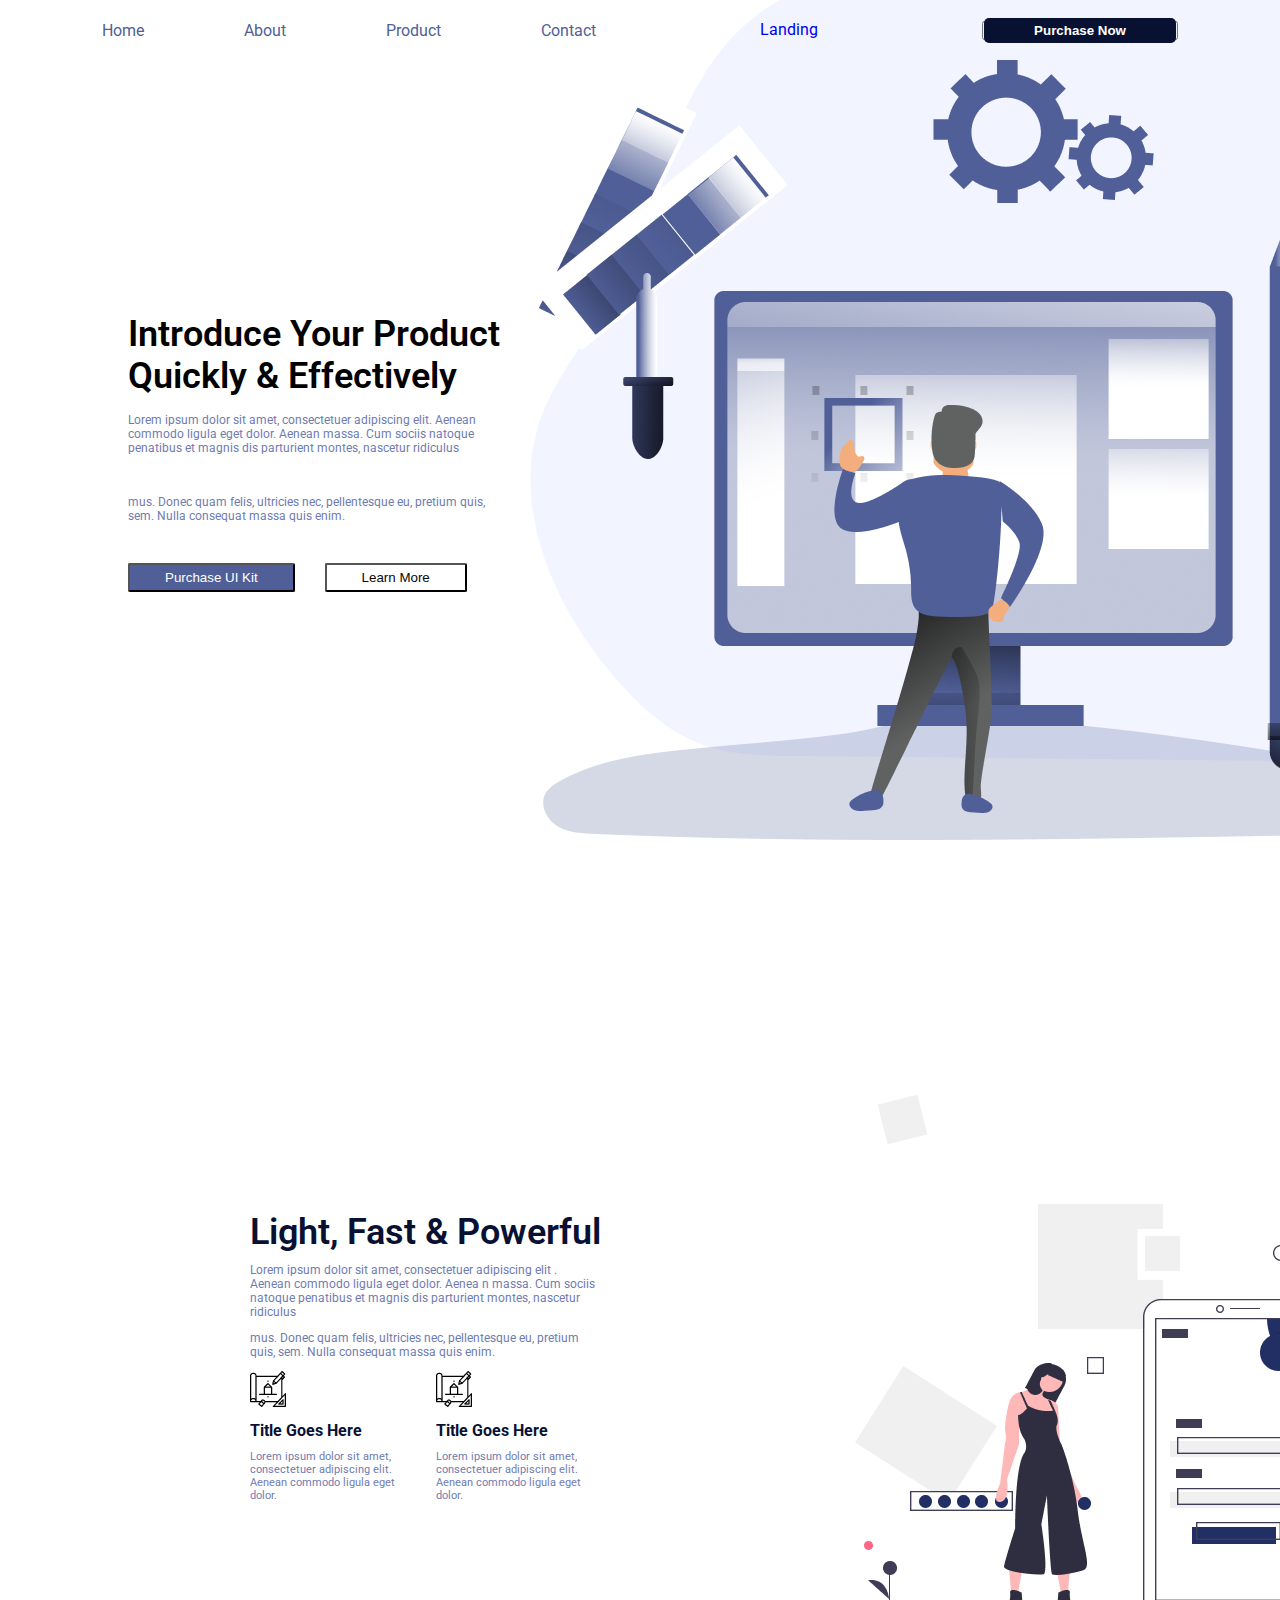
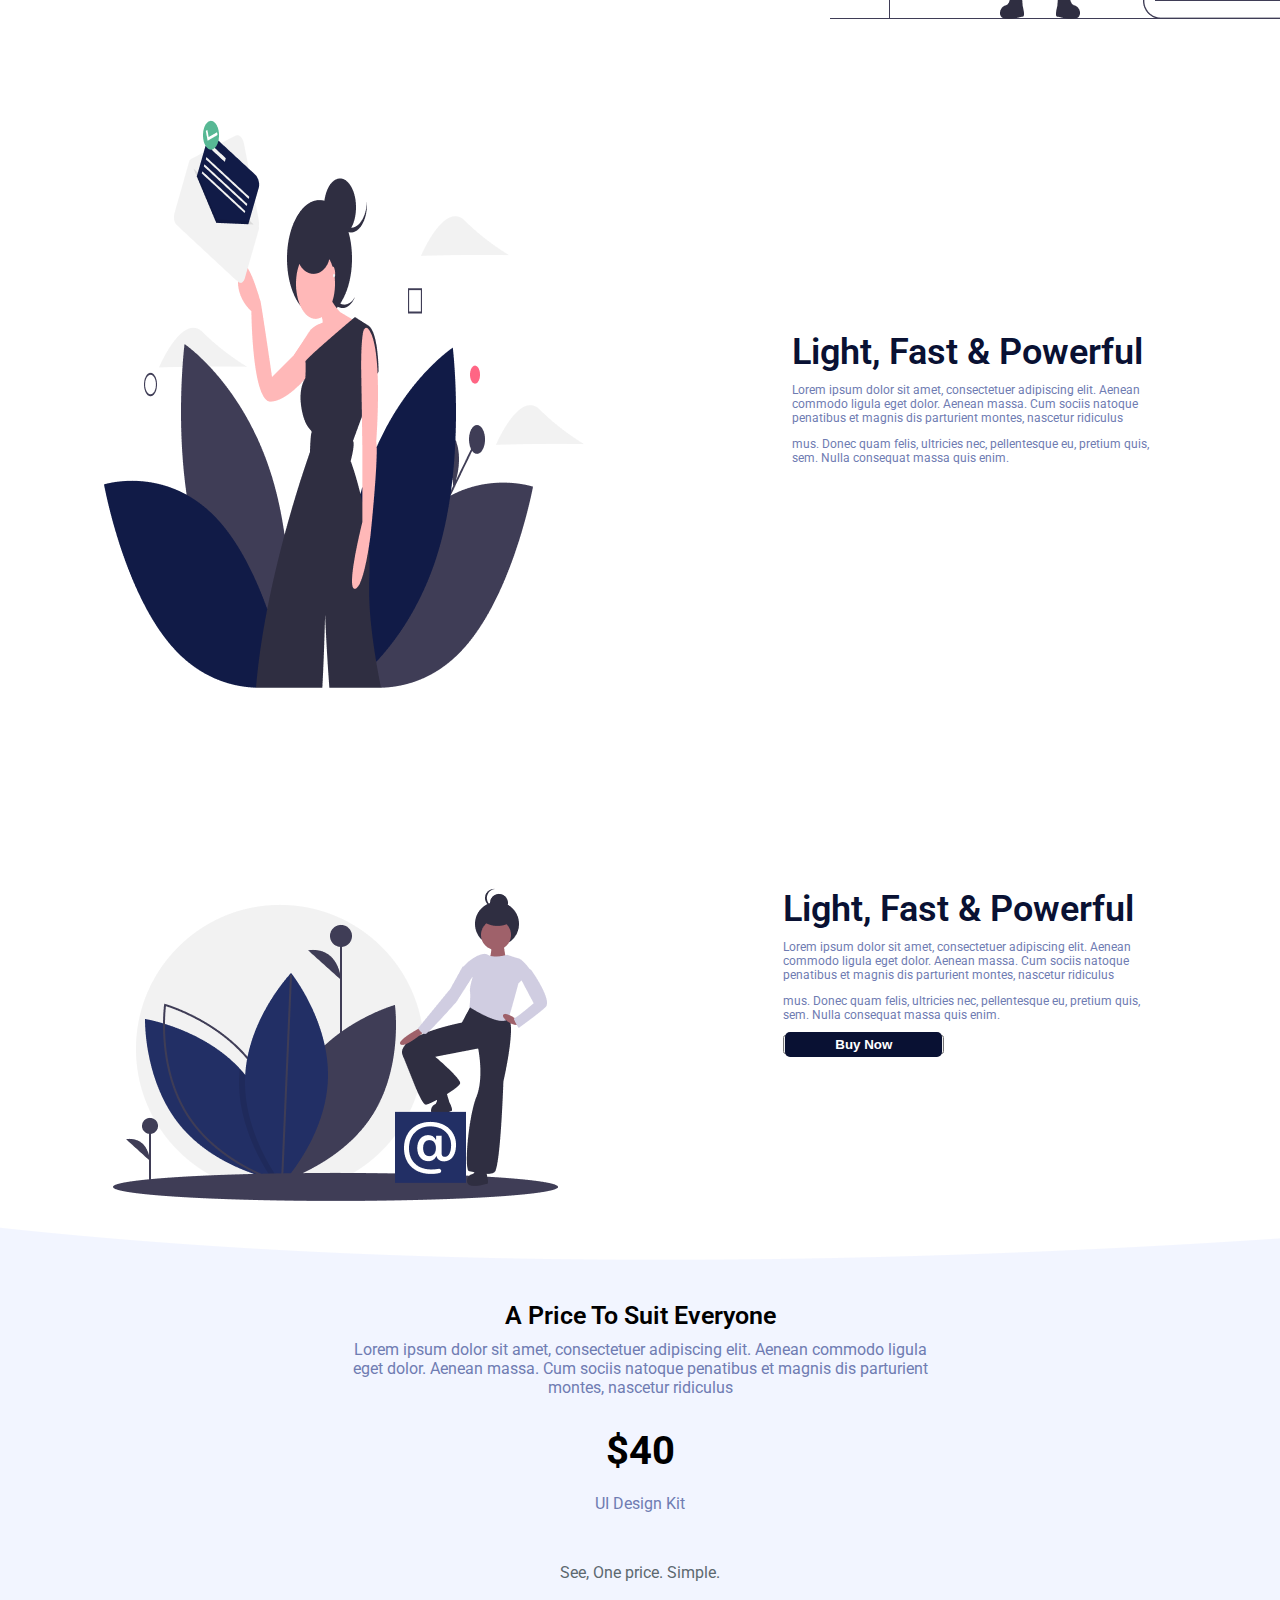
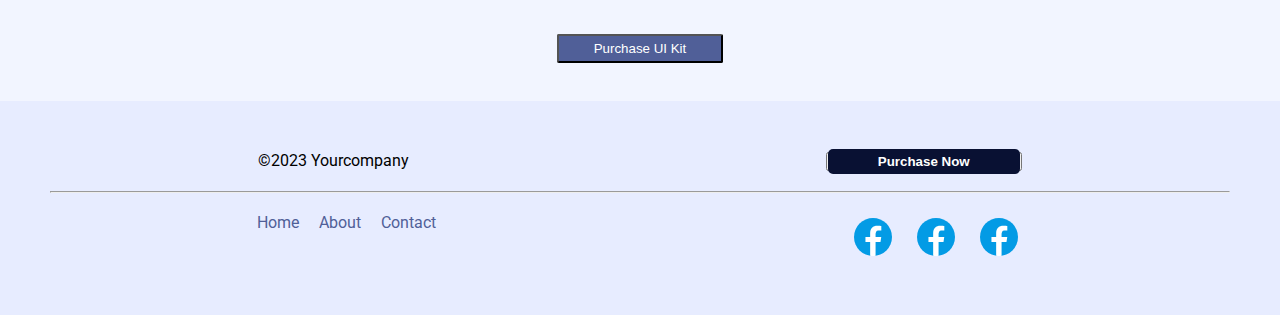
<file: index.html>
<!DOCTYPE html>
<html lang="en">
<head>
    <meta charset="UTF-8">
    <meta name="viewport" content="width=device-width, initial-scale=1.0">
    <title>home</title>
    <link rel="preconnect" href="https://fonts.googleapis.com">
    <link rel="preconnect" href="https://fonts.gstatic.com" crossorigin>
    <link href="https://fonts.googleapis.com/css2?family=Roboto:ital,wght@0,100;0,300;0,400;0,500;0,700;0,900;1,100;1,300;1,400;1,500;1,700;1,900&display=swap" rel="stylesheet">    <link rel="stylesheet" href="styles.css">
</head>
<body>
    <div class="img-bk">

        <header><nav><div class="nav">
            <ul>
                <li class="heade"><a href="index.html">Home</a></li>
                <li class="heade"><a href="about.html">About</a></li>
                <li class="heade"> <a href="products.html">Product</a></li>
                <li class="heade"><a href="contact.html">Contact</a></li>
                
            
            </ul>
            <div class="heade"><a href="404.html" style="text-decoration: none;">Landing</a></div>
            <div class="head-btn">    <button><a href="products.html">Purchase Now</a></button>
            </div>
        </div>
            </nav>
            
        </header>
        <section >
        <section class="home-ar">
            <div class="home">
             <h1 class="home-h1">Introduce Your Product Quickly & Effectively</h1>
           
           <div class="hope"><p class="home-p">Lorem ipsum dolor sit amet, consectetuer adipiscing elit. Aenean commodo ligula eget dolor. Aenean massa. Cum sociis natoque penatibus et magnis dis parturient montes, nascetur ridiculus 
        </p>
        <p class="home-p">mus. Donec quam felis, ultricies nec, pellentesque eu, pretium quis, sem.  Nulla consequat massa quis enim.
        </p></div>  

                <div class="btns">
                    <button class="btn-1">Purchase UI Kit</button>
                    <button class="btn-2">Learn More</button></div>
                

            </div>
          
            <div class="imgg1"><img src="png/Group.png" alt="men"   ></div>
            
            </section>
            <section class="sec2">




            </section>
            
<section> 
    <div class="all-mid-home">
    <div><h2>Light, Fast & Powerful</h2>
        <p class="home-p2"">Lorem ipsum dolor sit amet, consectetuer adipiscing elit
         . Aenean commodo ligula eget dolor. Aenea n massa. Cum sociis natoque penatibus et magnis dis parturient
          montes, nascetur ridiculus 
         </p >
         <p class="home-p2">    mus. Donec quam felis, ultricies nec, pellentesque eu, pretium quis, sem. Nulla consequat massa quis enim.
        </p>
         <div class="itms">
            <div class="itms-in">
            <img class="img2" src="png/Left.png" alt="">
            <h4 class="hh4">Title Goes Here</h4>
            <p class="p3-mid">
                Lorem ipsum dolor sit amet, consectetuer adipiscing elit. Aenean commodo ligula eget dolor. 
            </p>
        
            </div>
        
            <div class="itms-in">
                <img class="img2"   src="png/Left.png" alt="">
                <h4 class="hh4">Title Goes Here</h4>
                <p class="p3-mid">
                    Lorem ipsum dolor sit amet, consectetuer adipiscing elit. Aenean commodo ligula eget dolor. 
                </p>
                
                
                </div>
        </div></div>
    

<img src="png/undraw_mobile_login_ikmv.png" alt="">


  
 

</div>
</section>               
<section class="sec2">
    <div class="home-p3">
<div class="contin-img1">
    <img class="immg2"  src="png/undraw_happy_news2_hxmt.png" alt="">
  <div class="azwa">
    <h2 class="h2-tht">Light, Fast & Powerful</h2>
    <p class="home-p3">
        Lorem ipsum dolor sit amet, consectetuer adipiscing elit. Aenean commodo ligula eget dolor. 
        Aenean massa. Cum sociis natoque penatibus et magnis dis parturient montes, nascetur ridiculus 
    </p>
    <p class="home-p3" >        mus. Donec quam felis, ultricies nec, pellentesque eu, pretium quis, sem. Nulla consequat massa quis enim. 
    </p>
    </div>  
            
        </div>
    </section>
     <section>
<div class="contin-img2">
    <img src="png/undraw_mention_6k5d.png" alt="">
   <div class="azwa">
    <h2 class="h2-tht">Light, Fast & Powerful</h2>
    <p class="home-p3">
        Lorem ipsum dolor sit amet, consectetuer adipiscing elit. Aenean commodo ligula eget dolor. 
        Aenean massa. Cum sociis natoque penatibus et magnis dis parturient montes, nascetur ridiculus 
    </p>
    <p class="home-p3" >        mus. Donec quam felis, ultricies nec, pellentesque eu, pretium quis, sem. Nulla consequat massa quis enim. 
    </p>
        <div class="head-btn">    <button><a href="products.html">Buy Now</a></button></div> 
            </div>

        </div>



</div>
</section>
    <section>
<div class="home-4">
<div class="all4">
    <h2 class="h2-f">A Price To Suit Everyone</h2>
<p class="p-fin1">Lorem ipsum dolor sit amet, consectetuer adipiscing elit. Aenean commodo ligula eget dolor. 
    Aenean massa. Cum sociis natoque penatibus et magnis dis parturient montes, nascetur ridiculus 
</p>
<p class="p-fin2">$40</p>
<p class="p-fin3">UI Design Kit</p>
<p class="p-fin4">See, One price. Simple.</p>
<button class="btn-x">Purchase UI Kit</button>

</div>





</div>

    </section>
    
    
    
    
    
       <footer>
    <div class="foter">
        <div class="footer-up">
            <p>©2023 Yourcompany</p>
            <div class="head-btn">    <button><a href="products.html">Purchase Now</a></button>
            </div>
        
        
        </div>
        <hr>
        <nav class="nav-bt">
            <div class="nav-btm">
            <ul class="na">
                <li class="heade"><a href="index.html">Home</a></li>
                <li class="heade"><a href="about.html">About</a></li>
                <li class="heade"><a href="contact.html">Contact</a></li>
                
            
            </ul></div> 
        <ul class="gap">
            <li><a href=""><img src="png/icons8-facebook.svg" alt=""></a></li>
            <li><a href=""><img src="png/icons8-facebook.svg" alt=""></a></li>
            <li><a href=""><img src="png/icons8-facebook.svg" alt=""></a></li>
    
    
    
        </ul>
        
        
        </nav>
    </div>
   
    
        </footer>
</div> 
    
    
</body>
</html>
</file>
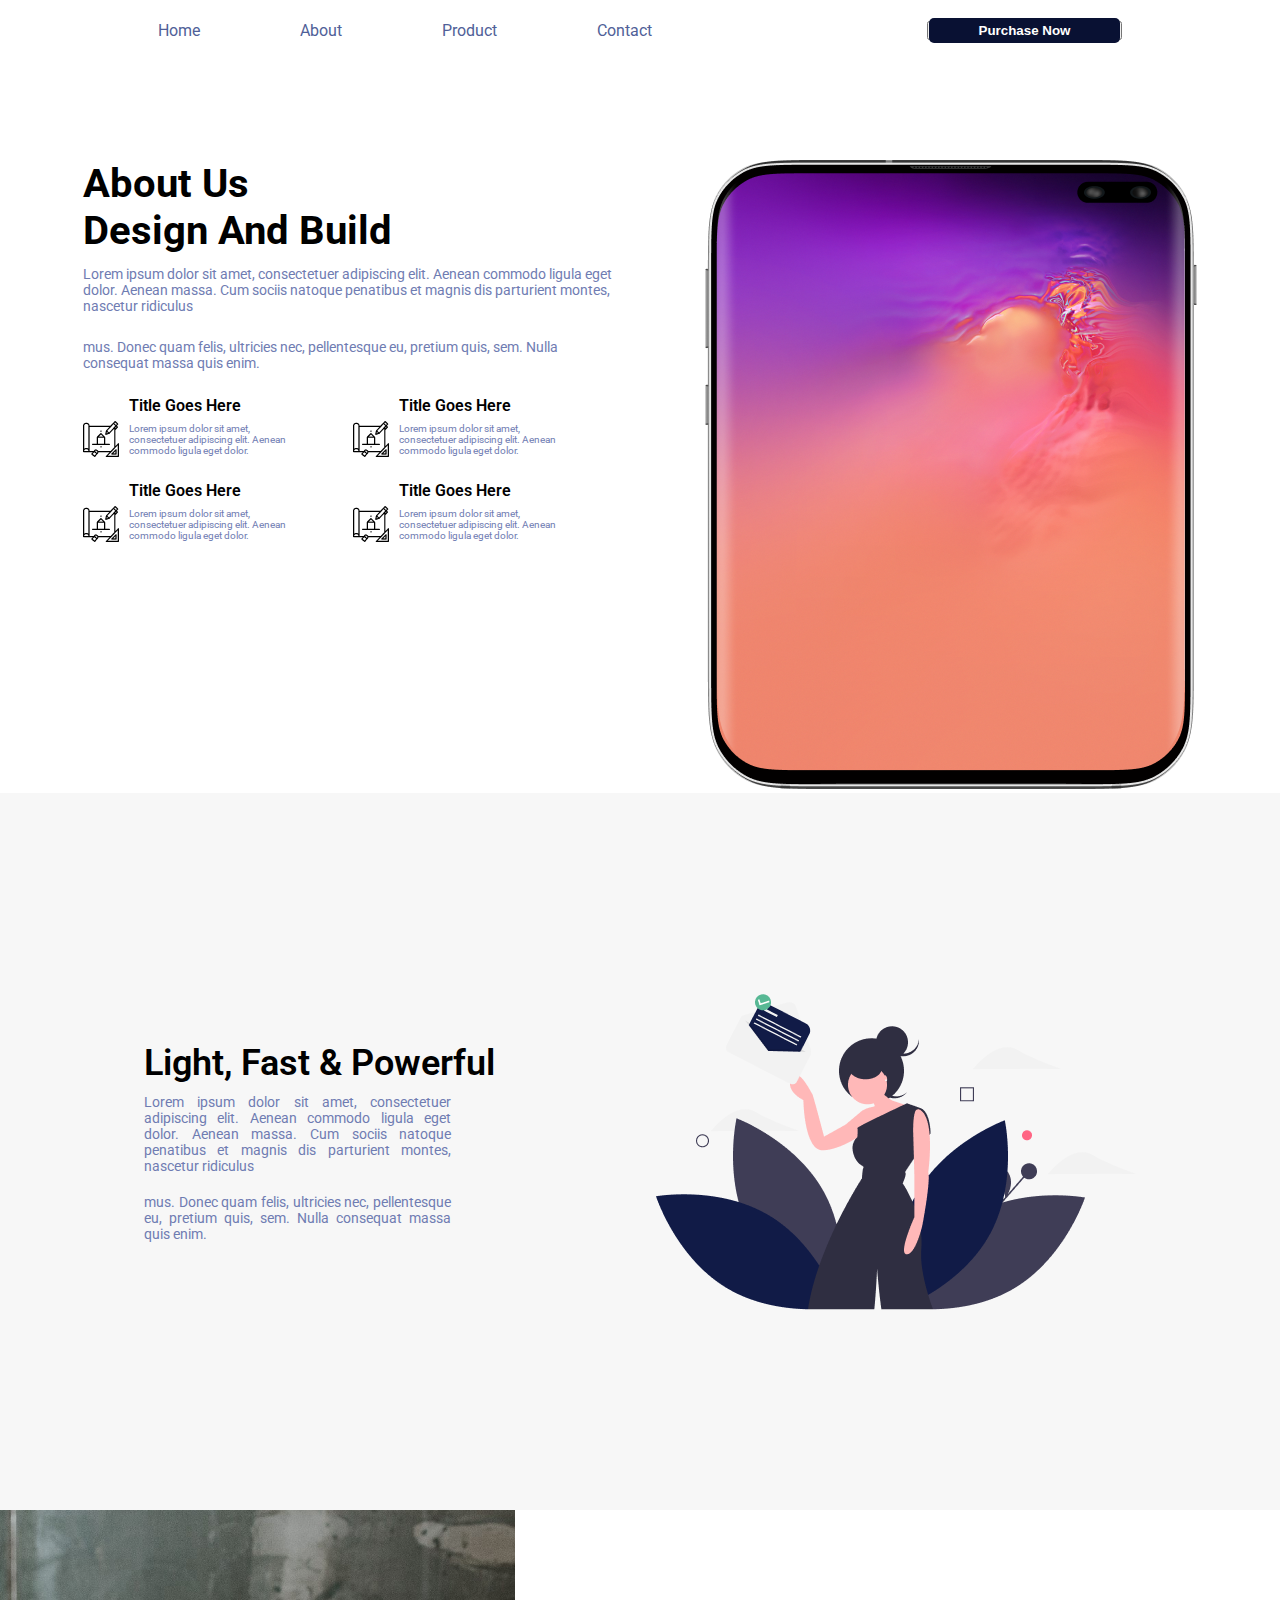
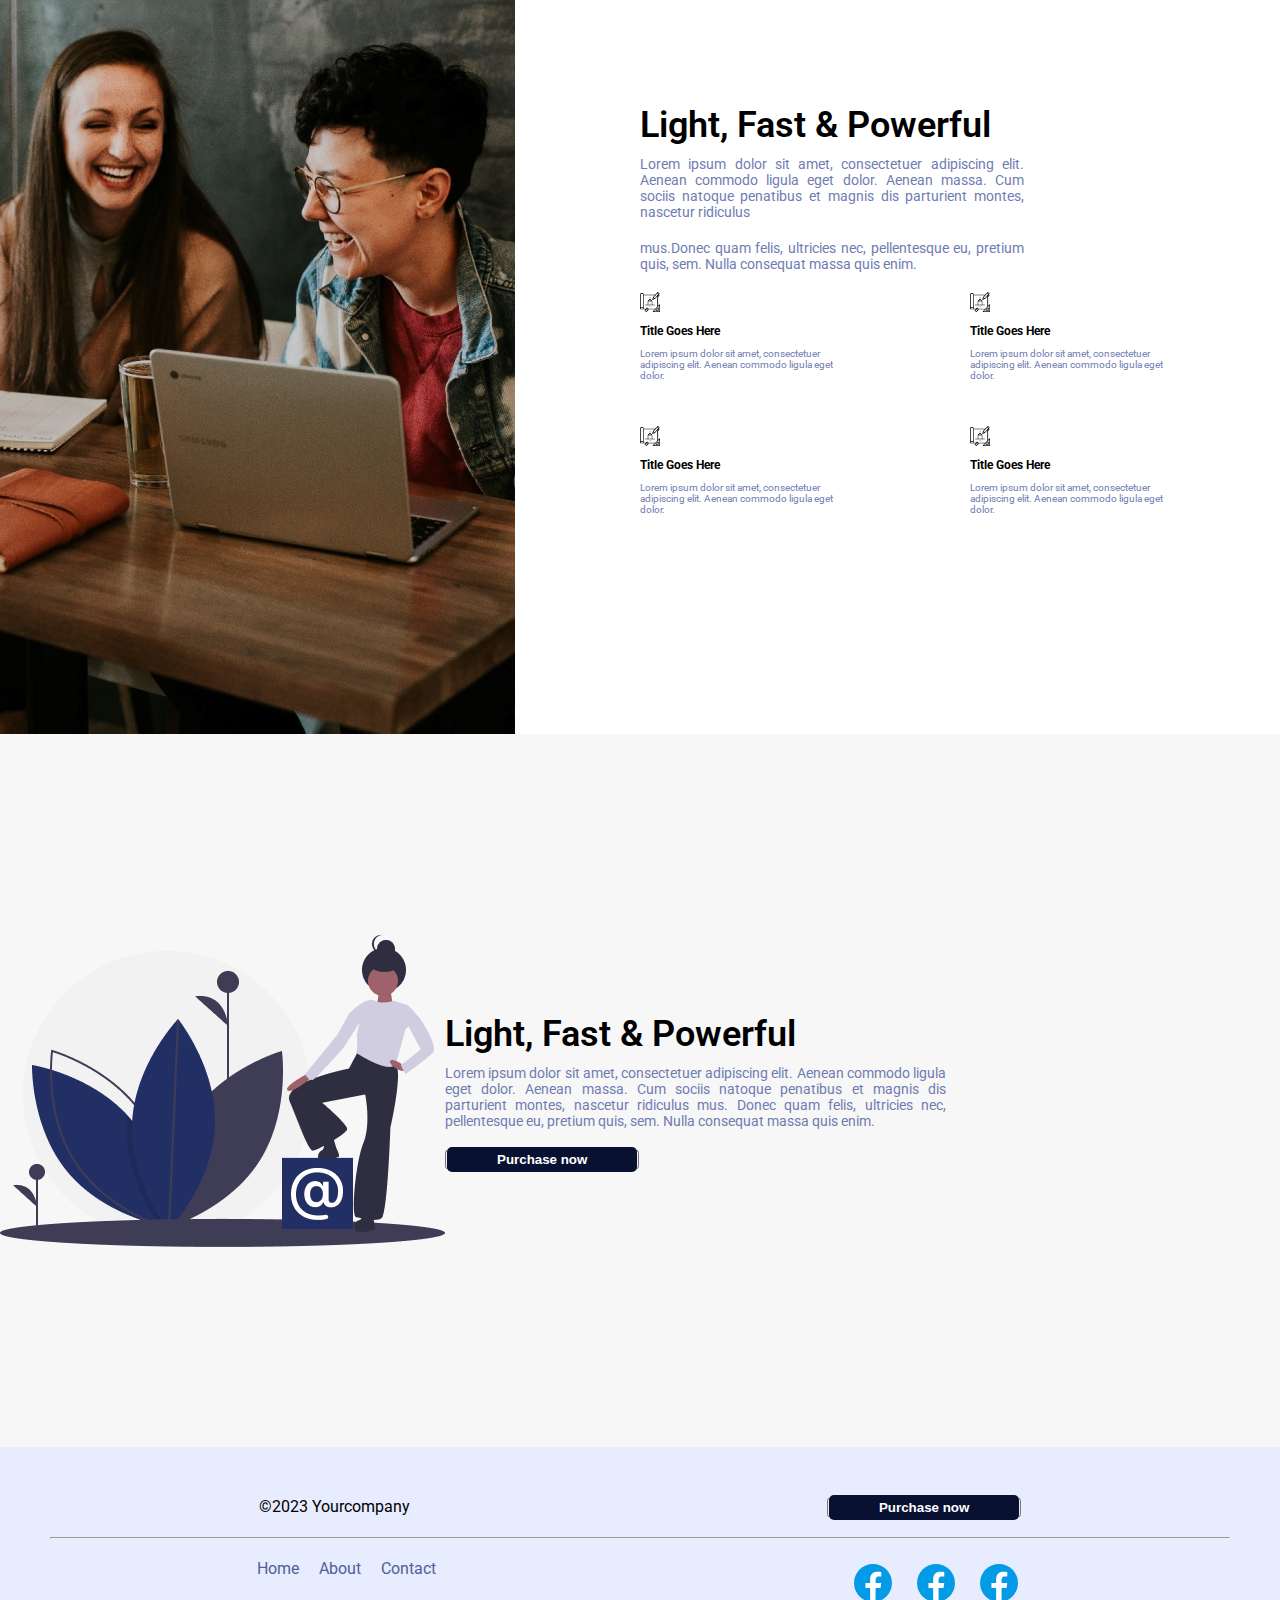
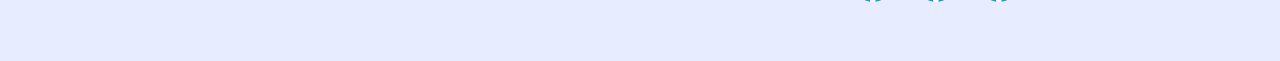
<file: about.html>
<!DOCTYPE html>
<html lang="en">
  <head>
    <meta charset="UTF-8" />
    <meta name="viewport" content="width=device-width, initial-scale=1.0" />
    <title>about us</title>
    <link rel="preconnect" href="https://fonts.googleapis.com" />
    <link rel="preconnect" href="https://fonts.gstatic.com" crossorigin />
    <link
      href="https://fonts.googleapis.com/css2?family=Roboto:ital,wght@0,100;0,300;0,400;0,500;0,700;0,900;1,100;1,300;1,400;1,500;1,700;1,900&display=swap"
      rel="stylesheet"
    />
    <link rel="stylesheet" href="styles.css" />
  </head>
  <body>
    <header class="heder-abt">
      <nav>
        <div class="nav">
          <ul>
            <li class="heade"><a href="index.html">Home</a></li>
            <li class="heade"><a href="about.html">About</a></li>
            <li class="heade"><a href="products.html">Product</a></li>
            <li class="heade"><a href="contact.html">Contact</a></li>
          </ul>
          <div class="head-btn">
            <button><a href="products.html">Purchase Now</a></button>
          </div>
        </div>
      </nav>
    </header>

    <section class="aboutt">
      <div class="all-about1">
        <div class="text-about1">
          <h1 class="abbout-h11">About Us</h1>
          <h1 class="abbout-h1">Design And Build</h1>
          <p class="about-p">
            Lorem ipsum dolor sit amet, consectetuer adipiscing elit. Aenean
            commodo ligula eget dolor. Aenean massa. Cum sociis natoque
            penatibus et magnis dis parturient montes, nascetur ridiculus
          </p>
          <p class="about-p"> mus.
            Donec quam felis, ultricies nec, pellentesque eu, pretium quis, sem.
            Nulla consequat massa quis enim.</p>
        </div>
        <div class="smal-grid">
          <div class="sml-grid">
            <img class="img-abtg"  src="png/Icon.png" alt="" />
            <div class="txt-grid">
              <h4 class="abt-h4">Title Goes Here</h4>
              <p class="grid-p">
                Lorem ipsum dolor sit amet, consectetuer adipiscing elit. Aenean
                commodo ligula eget dolor.
              </p>
            </div>
          </div>
          <div class="sml-grid">
            <img class="img-abtg" src="png/Icon.png" alt="" />
            <div class="txt-grid">
              <h4 class="abt-h4">Title Goes Here</h4>
              <p class="grid-p">
                Lorem ipsum dolor sit amet, consectetuer adipiscing elit. Aenean
                commodo ligula eget dolor.
              </p>
            </div>
          </div>
          <div class="sml-grid">
            <img class="img-abtg"  src="png/Icon.png" alt="" />
            <div class="txt-grid">
              <h4 class="abt-h4">Title Goes Here</h4>
              <p class="grid-p">
                Lorem ipsum dolor sit amet, consectetuer adipiscing elit. Aenean
                commodo ligula eget dolor.
              </p>
            </div>
          </div>
          <div class="sml-grid">
            <img class="img-abtg"  src="png/Icon.png" alt="" />
            <div class="txt-grid">
              <h4 class="abt-h4">Title Goes Here</h4>
              <p class="grid-p">
                Lorem ipsum dolor sit amet, consectetuer adipiscing elit. Aenean
                commodo ligula eget dolor.
              </p>
            </div>
          </div>
        </div>
      </div>
      <div><img src="png/Vert.png" alt="" /></div>
    </section>

    <section class="sml-about">
      <div class="about-img1">
        <div class="all-text-about"> 
          <h2>Light, Fast & Powerful</h2>
          <p class="about-p2">
            Lorem ipsum dolor sit amet, consectetuer adipiscing elit. Aenean
            commodo ligula eget dolor. Aenean massa. Cum sociis natoque
            penatibus et magnis dis parturient montes, nascetur ridiculus 
          </p>
          <p class="about-p2">mus.
            Donec quam felis, ultricies nec, pellentesque eu, pretium quis, sem.
            Nulla consequat massa quis enim.</p>
        </div>
        <img class="img-abt33" src="png/undraw_happy_news_hxmt.png" alt="" />
      </div>
    </section>

    <section>
      <div class="all-mid-about">
        <img class="immg-50" src="png/Image.png" alt="" />

        <div class="all-about3">
          <div class="txtt">
            <h2 >Light, Fast & Powerful</h2>
            <p class="about-p2">
              Lorem ipsum dolor sit amet, consectetuer adipiscing elit. Aenean
              commodo ligula eget dolor. Aenean massa. Cum sociis natoque
              penatibus et magnis dis parturient montes, nascetur ridiculus 
            </p >
           
           <p  class="about-p2">  mus.Donec quam felis, ultricies nec, pellentesque eu, pretium quis,
            sem. Nulla consequat massa quis enim.</p>
             
          </div>
          <div class="grid-abt">
            <div class="grid-sml">
              <img class="img-mid" src="png/Icon.png" alt="" />
              <div class="grid-itm">
                <h4 class="abtt-h4">Title Goes Here</h4>
                <p class="grid-p">
                  Lorem ipsum dolor sit amet, consectetuer adipiscing elit.
                  Aenean commodo ligula eget dolor.
                </p>
              </div>
            </div>
            <div class="grid-sml">
              <img  class="img-mid" src="png/Icon.png" alt="" />
              <div class="grid-itm">
                <h4 class="abtt-h4">Title Goes Here</h4>
                <p class="grid-p">
                  Lorem ipsum dolor sit amet, consectetuer adipiscing elit.
                  Aenean commodo ligula eget dolor.
                </p>
              </div>
            </div>
            <div class="grid-sml">
              <img  class="img-mid" src="png/Icon.png" alt="" />
              <div class="grid-itm">
                <h4 class="abtt-h4">Title Goes Here</h4>
                <p class="grid-p">
                  Lorem ipsum dolor sit amet, consectetuer adipiscing elit.
                  Aenean commodo ligula eget dolor.
                </p>
              </div>
            </div>
            <div class="grid-sml">
              <img  class="img-mid" src="png/Icon.png" alt="" />
              <div class="grid-itm">
                <h4 class="abtt-h4">Title Goes Here</h4>
                <p class="grid-p">
                  Lorem ipsum dolor sit amet, consectetuer adipiscing elit.
                  Aenean commodo ligula eget dolor.
                </p>
              </div>
            </div>
          </div>
        </div>
      </div>
    </section>

    <section class="sml-about">
      <div class="about-img1">
        <img src="png/undraw_mention_6k5d.png" alt="" />

        <div>
          <h2>Light, Fast & Powerful</h2>
          <p class="about-p2">
            Lorem ipsum dolor sit amet, consectetuer adipiscing elit. Aenean
            commodo ligula eget dolor. Aenean massa. Cum sociis natoque
            penatibus et magnis dis parturient montes, nascetur ridiculus mus.
            Donec quam felis, ultricies nec, pellentesque eu, pretium quis, sem.
            Nulla consequat massa quis enim.
          </p>
          <button class="pruch">
            <a href="products.html">Purchase now</a>
          </button>
        </div>
      </div>
    </section>

    <footer>
      <div class="vide"></div>
      <div class="foter">
        <div class="footer-up">
          <p>©2023 Yourcompany</p>
          <div class="head-btn">
            <button><a href="products.html">Purchase now</a></button>
          </div>
        </div>
        <hr />
        <nav class="nav-bt">
          <div class="nav-btm">
            <ul class="na">
              <li class="heade"><a href="index.html">Home</a></li>
              <li class="heade"><a href="about.html">About</a></li>
              <li class="heade"><a href="contact.html">Contact</a></li>
            </ul>
          </div>
          <ul class="gap">
            <li>
              <a href=""><img src="png/icons8-facebook.svg" alt="" /></a>
            </li>
            <li>
              <a href=""><img src="png/icons8-facebook.svg" alt="" /></a>
            </li>
            <li>
              <a href=""><img src="png/icons8-facebook.svg" alt="" /></a>
            </li>
          </ul>
        </nav>
      </div>
    </footer>
  </body>
</html>
</file>
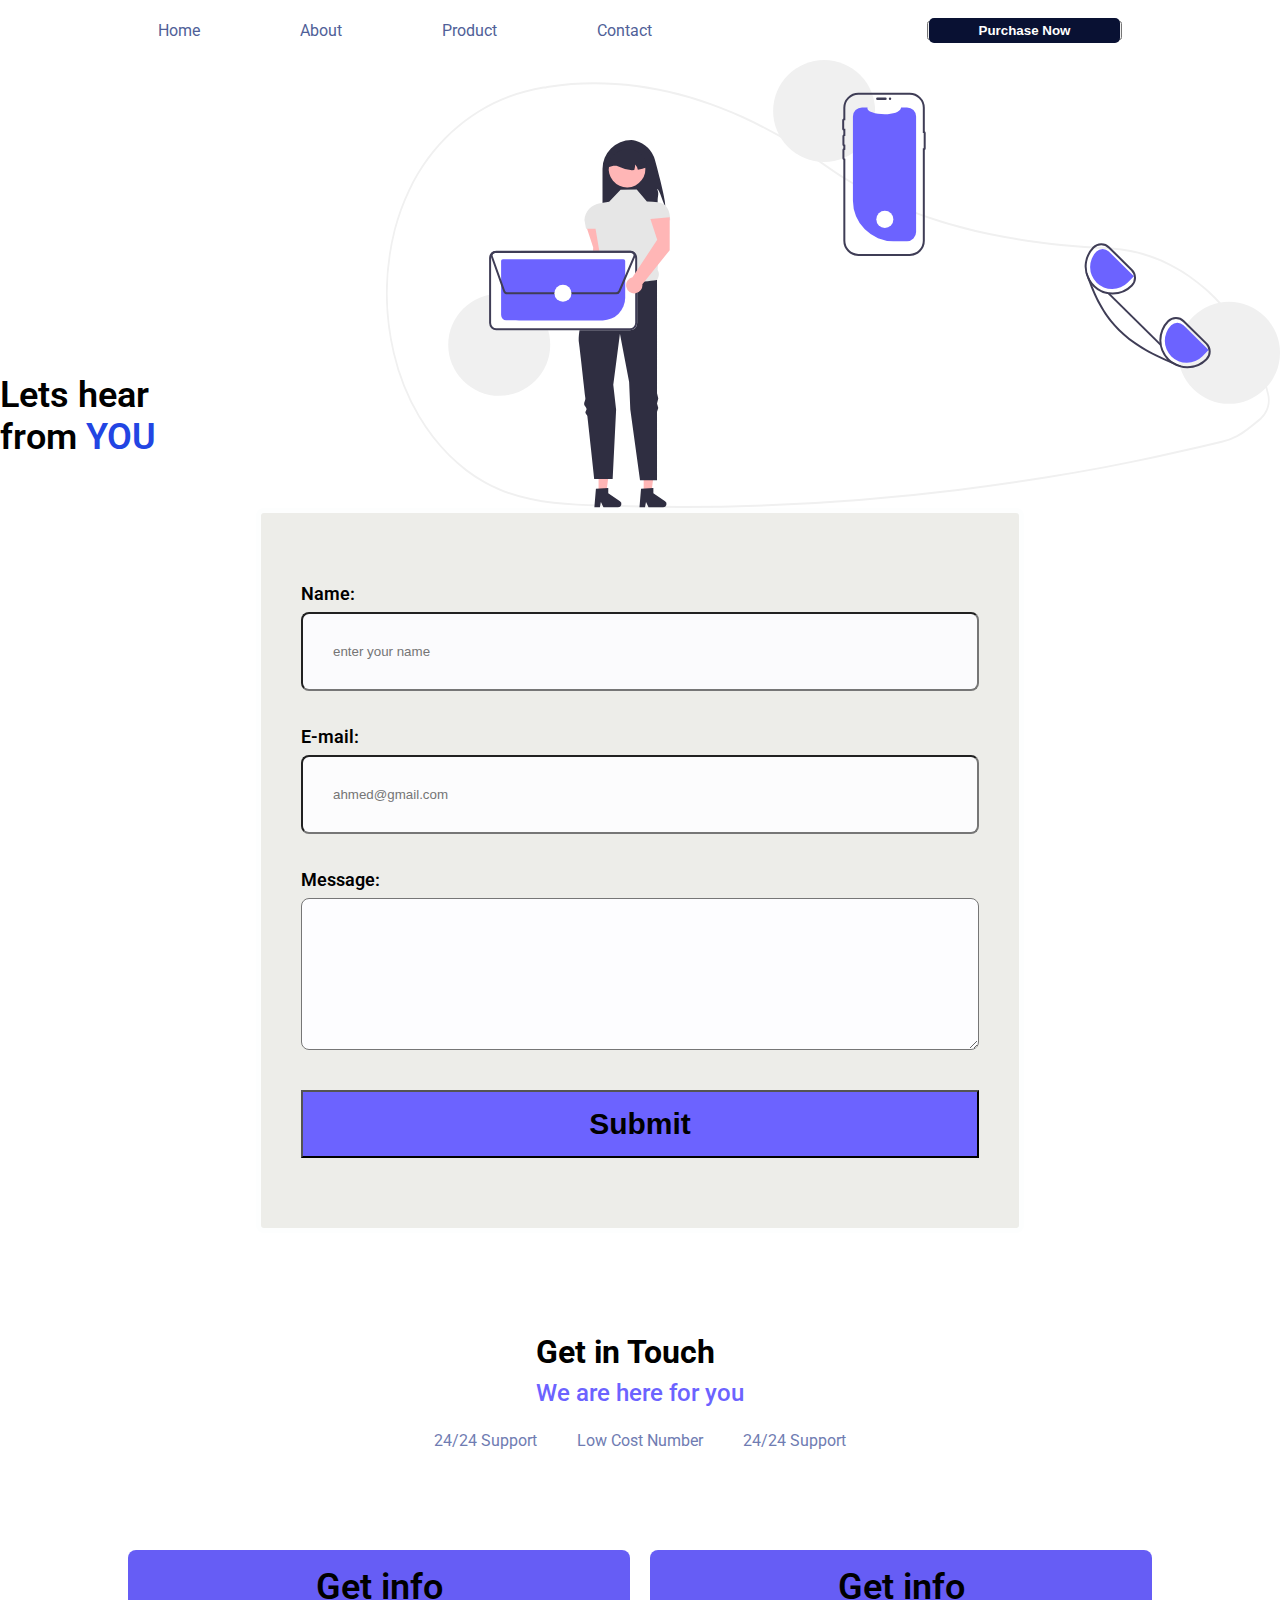
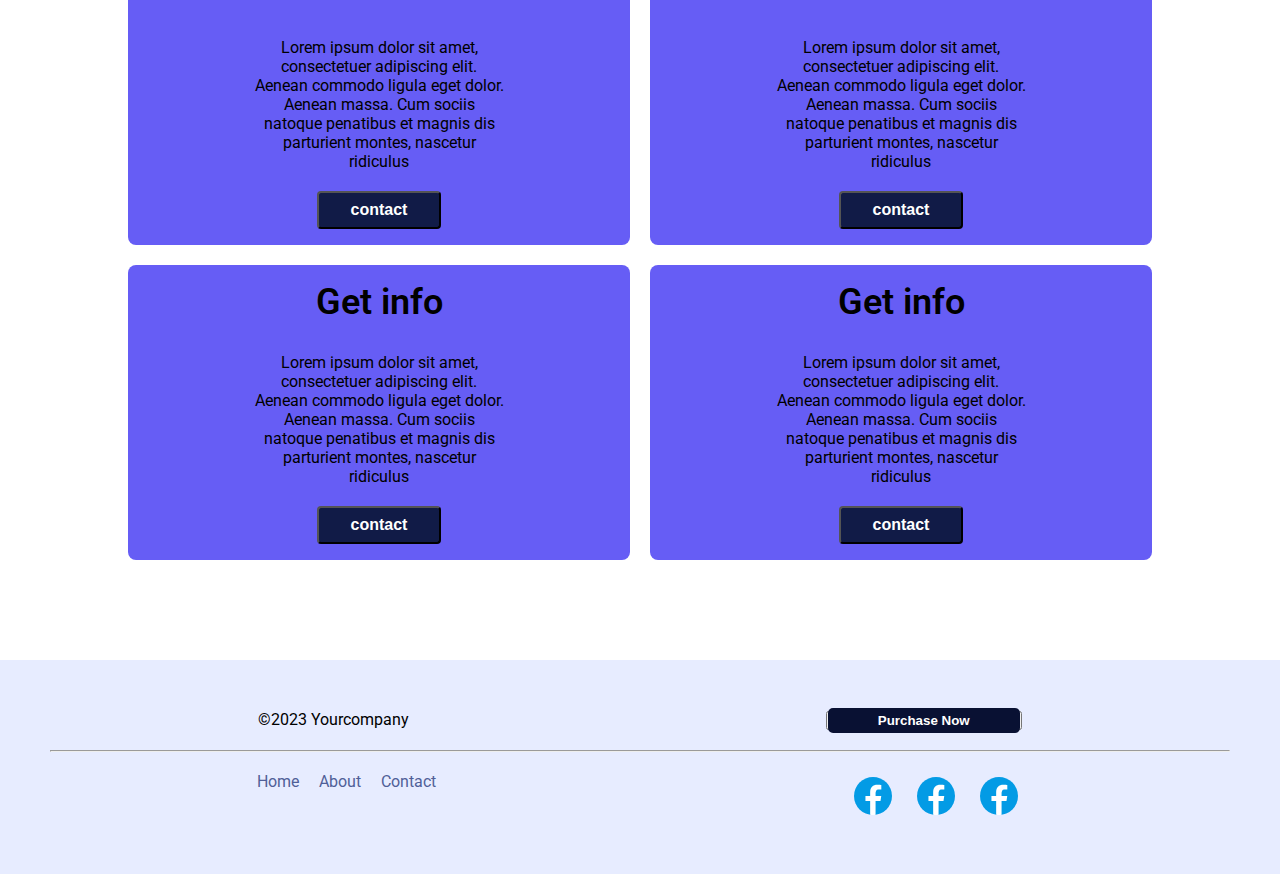
<file: contact.html>
<!DOCTYPE html>
<html lang="en">
<head>
    <meta charset="UTF-8">
    <meta name="viewport" content="width=device-width, initial-scale=1.0">
    <title>contact-us</title>
    <link rel="preconnect" href="https://fonts.googleapis.com">
    <link rel="preconnect" href="https://fonts.gstatic.com" crossorigin>
    <link href="https://fonts.googleapis.com/css2?family=Roboto:ital,wght@0,100;0,300;0,400;0,500;0,700;0,900;1,100;1,300;1,400;1,500;1,700;1,900&display=swap" rel="stylesheet">
    <link rel="stylesheet" href="styles.css">
</head>
<body>
    <header><nav><div class="nav">
        <ul>
            <li class="heade"><a href="index.html">Home</a></li>
            <li class="heade"><a href="about.html">About</a></li>
            <li class="heade"> <a href="products.html">Product</a></li>
            <li class="heade"><a href="contact.html">Contact</a></li>
            
        
        </ul>
        <div class="head-btn">    <button><a href="products.html">Purchase Now</a></button>
        </div></div>
        </nav>
        
    </header>

<section class="contact-form">
<div class="contact-top">
    <div class="cont">
        <h2 class="h2-form">Lets hear from  <span>YOU</span></h2>
        <img src="png/undraw_contact_us_re_4qqt.svg" alt="">
    </div>

<form action="">
    <div class="all-cont">
        <div class="name">
        <label  class="name-lbl">Name:</label>
        <input class="name-ipt" type="text" placeholder="enter your name">
    </div>
    <div class="eml">
        <label class="eml-lbl" for="">E-mail:</label>
        <input class="eml-ipt" type="email" name="" id="" placeholder="ahmed@gmail.com">
    </div>
    <div class="msg">
        <label class="msg-lbl" for="">Message:</label>
        <textarea class="txt-arya" name="" id=""></textarea></div>
        
        <button class="btn-sup" type="submit">Submit</button>
        </div>
    
    
    
    </div>
    </div>
    
</form>
</section>

<section class="contact-2">
<div class="all-contct2">
    <div class="contact-2-text">
        <h2 class="contact-22-h2">Get in Touch</h1>
    <h3 class="contact-2-h3">We are here for you</h3>
    </div>
    <div class="titles-3">
        <p> 24/24 Support    </p>

    <p>Low Cost  Number</p>
    <p> 24/24 Support    </p>

    
    </div>
</div>


</section>
<section>
<div class="grids-contact">
<div class="contact-info1">
    <h2 class="grid-h2c">Get info</h2>
    <p class="grid-pc">Lorem ipsum dolor sit amet, consectetuer adipiscing elit. Aenean commodo ligula eget dolor.
         Aenean massa. Cum sociis natoque penatibus et magnis dis parturient montes, nascetur ridiculus </p>
         <button class="grid-btn">contact</button>
</div>

<div class="contact-info2">
    <h2 class="grid-h2c">Get info</h2>
    <p class="grid-pc">Lorem ipsum dolor sit amet, consectetuer adipiscing elit. Aenean commodo ligula eget dolor.
         Aenean massa. Cum sociis natoque penatibus et magnis dis parturient montes, nascetur ridiculus </p>
         <button class="grid-btn">contact</button>
</div>
<div class="contact-info3">
    <h2 class="grid-h2c">Get info</h2>
    <p class="grid-pc">Lorem ipsum dolor sit amet, consectetuer adipiscing elit. Aenean commodo ligula eget dolor.
         Aenean massa. Cum sociis natoque penatibus et magnis dis parturient montes, nascetur ridiculus </p>
         <button class="grid-btn">contact</button>
</div>
<div class="contact-info4">
    <h2 class="grid-h2c">Get info</h2>
    <p class="grid-pc">Lorem ipsum dolor sit amet, consectetuer adipiscing elit. Aenean commodo ligula eget dolor.
         Aenean massa. Cum sociis natoque penatibus et magnis dis parturient montes, nascetur ridiculus </p>
         <button class="grid-btn">contact</button>
</div>




</div>
<section>














    <footer>
        <div class="vide"></div>
<div class="foter">
    <div class="footer-up">
        <p>©2023 Yourcompany</p>
        <div class="head-btn">    <button><a href="products.html">Purchase Now</a></button>
        </div>
    
    
    </div>
    <hr>
    <nav class="nav-bt">
        <div class="nav-btm">
        <ul class="na">
            <li class="heade"><a href="index.html">Home</a></li>
            <li class="heade"><a href="about.html">About</a></li>
            <li class="heade"><a href="contact.html">Contact</a></li>
            
        
        </ul></div> 
    <ul class="gap">
        <li><a href=""><img src="png/icons8-facebook.svg" alt=""></a></li>
        <li><a href=""><img src="png/icons8-facebook.svg" alt=""></a></li>
        <li><a href=""><img src="png/icons8-facebook.svg" alt=""></a></li>



    </ul>
    
    
    </nav>
</div>


    </footer>
    
</body>
</html>
</file>
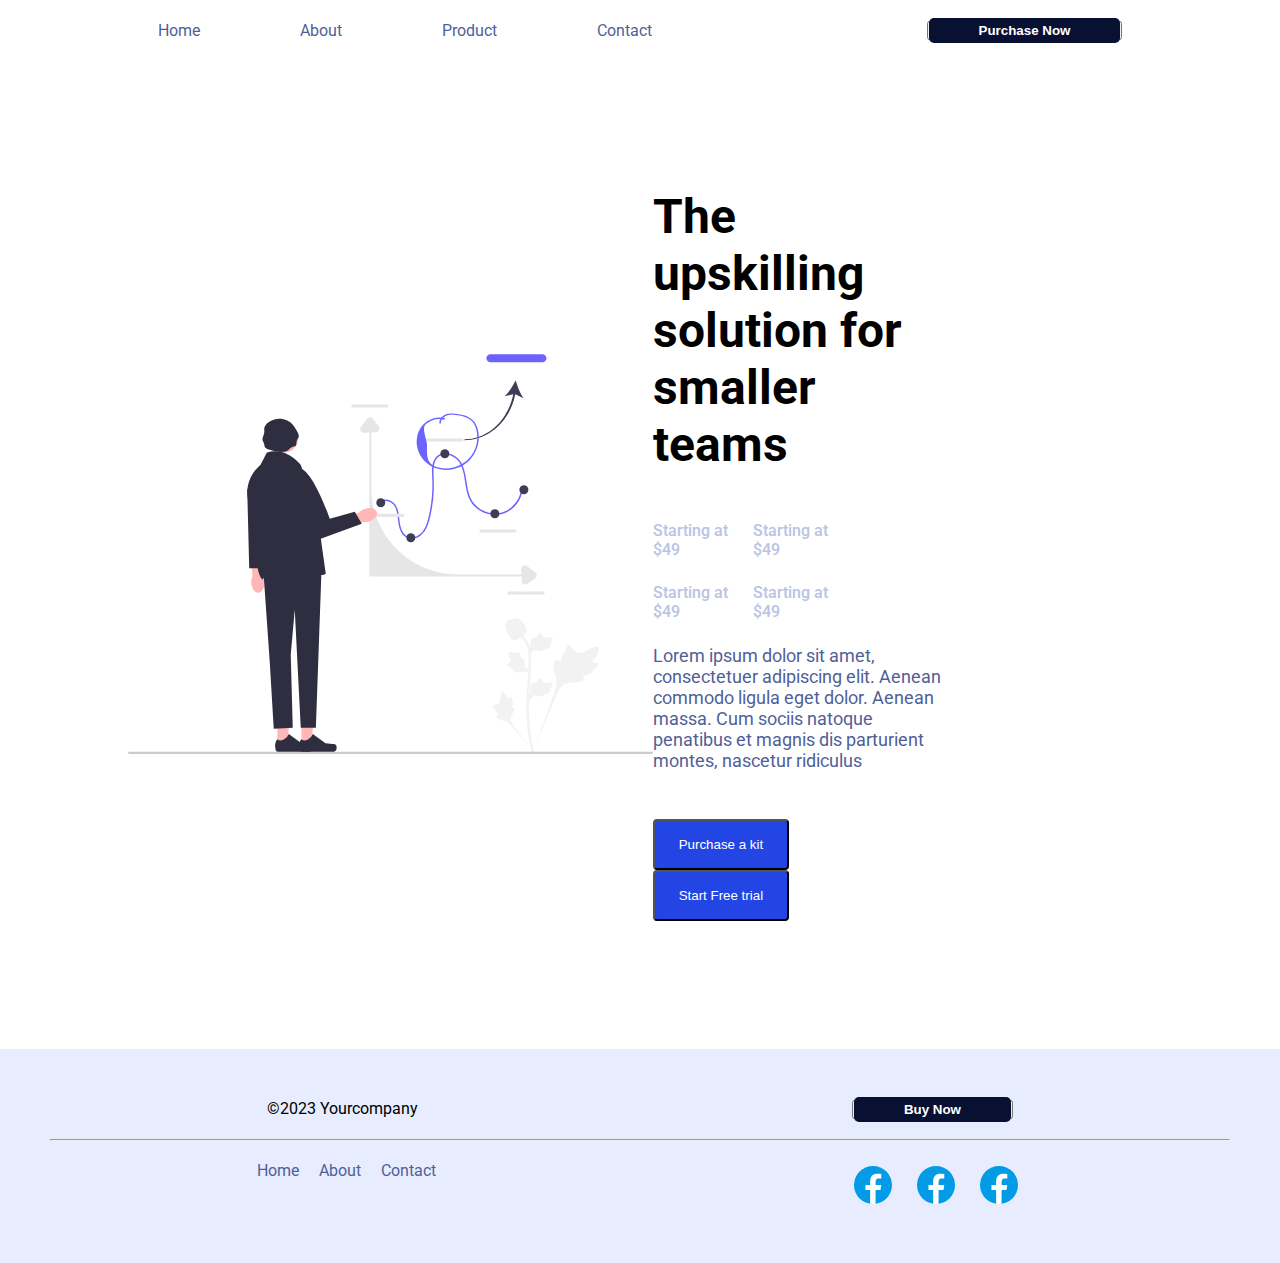
<file: products.html>
<!DOCTYPE html>
<html lang="en">
  <head>
    <meta charset="UTF-8" />
    <meta name="viewport" content="width=device-width, initial-scale=1.0" />
    <title>prodducts</title>
    <link rel="preconnect" href="https://fonts.googleapis.com" />
    <link rel="preconnect" href="https://fonts.gstatic.com" crossorigin />
    <link
      href="https://fonts.googleapis.com/css2?family=Roboto:ital,wght@0,100;0,300;0,400;0,500;0,700;0,900;1,100;1,300;1,400;1,500;1,700;1,900&display=swap"
      rel="stylesheet"
    />
    <link rel="stylesheet" href="styles.css" />
  </head>
  <body>
    <header>
      <nav>
        <div class="nav">
          <ul>
            <li class="heade"><a href="index.html">Home</a></li>
            <li class="heade"><a href="about.html">About</a></li>
            <li class="heade"><a href="products.html">Product</a></li>
            <li class="heade"><a href="contact.html">Contact</a></li>
          </ul>
          <div class="head-btn">
            <button><a href="products.html">Purchase Now</a></button>
          </div>
        </div>
      </nav>
    </header>
    <section>
        <div class="all"> <img src="png/undraw_financial_data_re_p0fl.svg"">
         
         <div class="all-1"><div class="product-h1">            
          <h1 class="product-1">The upskilling solution for smaller teams</h1>
      </div>
        <div class="grid-h4"><h4 class="h4-po">Starting at $49</h4>
            <h4 class="h4-po">Starting at $49</h4>
            <h4 class="h4-po">Starting at $49</h4>
            <h4 class="h4-po">Starting at $49</h4></div>
            <div class="product-elemntes">
    <p class="p99">Lorem ipsum dolor sit amet, consectetuer adipiscing elit. Aenean
      commodo ligula eget dolor. Aenean massa. Cum sociis natoque
      penatibus et magnis dis parturient montes, nascetur ridiculus
  </p>
        
   <div class="btn-222">
      <a href="products.html">    <button class="btn-pro" >Purchase a kit</button>
      </a>
      <a href="404.html">    <button class="btn-pro" >Start Free trial</button>
      </a>
  </div>               
  
  </div></div> </div>
             
        </section>

    <footer>
      <div class="foter">
        <div class="footer-up">
          <p>©2023 Yourcompany</p>
          <div class="head-btn">
            <button><a href="products.html">Buy Now</a></button>
          </div>
        </div>
        <hr />
        <nav class="nav-bt">
          <div class="nav-btm">
            <ul class="na">
              <li class="heade"><a href="index.html">Home</a></li>
              <li class="heade"><a href="about.html">About</a></li>
              <li class="heade"><a href="contact.html">Contact</a></li>
            </ul>
          </div>
          <ul class="gap">
            <li>
              <a href=""><img src="png/icons8-facebook.svg" alt="" /></a>
            </li>
            <li>
              <a href=""><img src="png/icons8-facebook.svg" alt="" /></a>
            </li>
            <li>
              <a href=""><img src="png/icons8-facebook.svg" alt="" /></a>
            </li>
          </ul>
        </nav>
      </div>
    </footer>
  </body>
</html>
</file>
<file: styles.css>
*{margin: 0;
padding: 0; 
list-style-type: none;
box-sizing: border-box;}
body{ 
font-family: roboto;


}

.nav {
    display: flex;
    justify-content: space-around; 
    padding: 20px}
 ul {
    display: flex; 
    align-items: center;
     gap: 100px;}
li a{
    text-decoration: none;
    color: #505F98;
}
.head-btn a {
    padding: 5px 50px; 
    background-color: #091133; 
    text-decoration: none; 
    font-weight: 600;
    color:white ;
    border-radius: 5px;
 }
 .head-btn li  {
    padding: 5px 50px;  
   }

     nav a:hover{
        color: rgb(236, 242, 71);
    }
    footer a:hover{
        color: rgb(236, 242, 71);
    }

    footer {
        background-color: #E7ECFF; 
       padding: 50px;
    
    }
.footer-up{
    display: flex; 
    justify-content: space-around; 

   margin-bottom: 20px;
}
hr{margin-bottom: 20px;}
.nav-btm .na  { 
align-self: flex-start; 
gap: 20px;
    }
.nav-bt{
        display: flex; 
        justify-content: space-around;

     }
 .gap {gap: 15px;}

     
.img-bk{
background-image:  url("png/Path.png");
background-position-x:right;
background-repeat: no-repeat;
background-size: 750px;


}

.imgg1{ max-width: 60%;}
.home-ar{
    display: flex; 
    justify-content: flex-end;
    align-items: center;
    margin:  0 ;
    margin-bottom: 10px;


}
 .btn-1{
        border-radius: 2px;
        padding: 5px 35px;
        color: white;
        background-color: #505F98;
        transition: 0.3s;
    }
    
    .btn-1:hover{color:#0f0f0f ; 
        background-color: white;
    cursor: pointer;
    }
    .btn-2:hover{color:#fefeff ; 
        background-color: #505F98;
    cursor: pointer;
    }
.btn-2{
        border-radius: 2px;
        color: rgb(8, 8, 8);
        padding: 5px 35px;
        background-color: white;
    }
.btns{display: flex; 
    justify-content:start;
    align-items: start;
    gap: 30px;
}
 .home-h1{
        font-size: 36px;
        font-weight: 600;
        margin-bottom: 16px;
     }
     .hope{ margin-bottom: 16px;
     }
.home{
   max-width: 30%;
    
}
 .home-p{margin-bottom: 40px; 
            font-size: 12px; 
            color: #6F7CB2;
        }


.home-p2{margin-bottom: 100px; 
            font-size: 12px; 
max-width: 60%;  
color: #6F7CB2;      
   }
h2{
    font-size: 36px;
    font-weight: 600;
}
section{margin: 0;}

.all-mid-home{display: flex;
             align-content: flex-end;
             justify-content: space-evenly;
              align-items: center;
                  margin:  250px;
                  margin-bottom: 100px;
                  color: #091133;
        }
 .itms{
            display: flex;
            gap: 70px;
        }
 .itms-in{
          
            max-width: 20%;
        }
.p3-mid{font-size: 11px;color: #6F7CB2;      

min-width: 140%;        }
 .img2 ,h4 ,h2{
    margin-bottom: 10px;
    .img2{max-width: 80%;
    }
/* section3 */
}



.contin-img1{display: flex;
    justify-content: space-around;
    align-items: center;
   
;
}
.contin-img2{
        display: flex;
         justify-content: space-around;
         align-items: flex-start;
        }
 .home-p3,.home-p2{
            margin-bottom: 12px;
        }


        .sec2{margin-bottom: 200px;
        }

.home-p3{ font-size: 12px; 
    color: #6F7CB2;
        }
.azwa{
    max-width: 30%;
}
    .all4{display: flex;
        flex-direction: column;
        align-items: center; 
        
        background-image: url(png/Rectangle.png);
height: 500px;
       
    }  
    .h2-tht{
        color: #091133;
    }   
    .btn-x{border-radius: 2px;
        padding: 5px 35px;
        color: white;
        background-color: #505F98;
        margin-top: 40px;

    }
    .h2-f{font-size: 25px;margin-top: 100px;}
    .p-fin1{width: 600px;text-align: center;color: #6F7CB2;
         margin-bottom: 30px;}
    .p-fin2{ font-size: 40px;margin-bottom: 20px;
        font-weight: 700;}
    .p-fin3{color: #6F7CB2;
        margin-bottom: 50px; }
    .p-fin4{color: #5D6970;
         margin-bottom: 12px;}
             /* about */


.aboutt{display: flex;
     justify-content: space-evenly; 
}
.sml-grid{ display: flex;
    justify-content: center;
    align-items: center; 
max-width:100% ;     
gap: 10px;

   }
.abt-h4{font-weight: 600;
     margin-bottom: 8px;
    }
.grid-p{
    color:#5D6970;
    font-size: 10px;
}

.smal-grid{
    display: grid;
    grid-template-columns: 1fr 1fr;
}
.all-about1{width: 60vh;
}
.abbout-h1{font-size: 40px; 
    margin-bottom: 12px;
}
.abbout-h11{font-size: 40px;}

.about-p{color:#6F7CB2; 
    margin-bottom: 25px;
    font-size: 14px;

}
.img-abtg{
    max-width: 15%;
}
.heder-abt{margin-bottom: 100px;}

.sml-about{background-color: #F7F7F7;
}
.about-img1{display: flex;
    align-items: center;
    justify-content: center;
    padding: 200px 0;
    
}
.abtt-h4{
    font-size: 12px;
}
.img-abt33{
    max-width: 50%;
}
.all-text-about{   max-width: 40%;
}
.about-p2{
    max-width: 60%;

   text-align: justify;
    margin-bottom: 20px;
    font-size: 14px;
    color:#6F7CB2; 
}
/* about big pic */
.all-mid-about{
display: flex;
align-items: center;
justify-content: space-between;

}
.all-about3{
    max-width: 50%;
}
.immg-50{
max-width: 50%;
}

.grid-abt{display: grid;
     grid-template-columns: 1fr 1fr;
     gap: 20px;
     max-width: 100%;
    }
    .txtt{
max-width: 100%;
    }
    .grid-p{color:#6F7CB2; 
        margin-bottom: 25px;
        max-width: 80%;
    }
    .grid-sml{
        max-width: 80%;
    }
    .img-mid{
        max-width: 8%;
        margin-bottom: 8px;
    }
    .pruch a {
        padding: 5px 50px; 
        background-color: #091133; 
        text-decoration: none; 
        font-weight: 600;
        color:white ;
        border-radius: 5px;
     }
    
    /* contact styling */

    .cont{display: flex;
        justify-content: center; 
        gap: 200px;
        align-items: flex-end;
    }
    span{color: #2245E3;}

    form{
max-width: 60%;  
border: 5px solid #fdfefe;
margin: auto;
background-color: #edede9;
border-radius: 8px;
}
.contact-form{margin-bottom: 100px;}
.all-cont{
    margin: 70px 40px;
}
.h2-form{ margin-bottom: 50px;}
.name{
    margin-bottom: 35px;
    display: flex;
    flex-direction: column;
    font-size: 18px;
    
    font-weight: 600;
}.eml{
    margin-bottom: 35px;
    display: flex;
    flex-direction: column; 
    font-size: 18px;
    
    font-weight: 600;
}.msg{
    margin-bottom: 40px;
    display: flex;
    flex-direction: column;
    font-size: 18px;
    font-weight: 600;
}
.name-ipt{
    padding: 30px;
    background-color: #fbfbfd;
    border-radius: 8px;
    
}
.eml-ipt{
    padding: 30px;
    background-color: #fcfcfd;
    border-radius: 8px;
}
.txt-arya{
    padding: 60px;
    background-color: #fdfdff;
    border-radius: 8px;
    
}

.name-lbl,.eml-lbl,.msg-lbl{
    margin-bottom: 8px;
}

.btn-sup{
padding: 15px;width: 100%;
font-size: 30px;font-weight: 600;
background-color: #6C63FF;
font-family: Arial, Helvetica, sans-serif;
}
.btn-sup:hover{background-color: #505F98; cursor: pointer;}
.d404{
    margin: auto;display: grid;place-items:center;

}

.h1-404{font-size: 50px;font-weight: 800;
;
}
.p-404{
    font-size: 35px;
    font-weight: 600;margin-bottom: 40px;
}
.img-404{width: 30%;
    
}
.contact-22-h2{
font-size: 32px;
font-weight: 700;
align-self: flex-start;
margin-bottom: 8px;

}
.contact-2-h3{
    font-size: 24px;
    color: #6C63FF;
font-weight: 500;
margin-bottom: 24px;
}
.contact-2-text{
    display: flex;
    flex-direction: column;
    align-items: center;
}

.titles-3{
    display: flex;
    gap: 40px;
    color: #6F7CB2;
    
}
.all-contct2{
margin: auto;
display: flex;
flex-wrap: wrap;
flex-direction: column;
align-items: center;
margin-bottom: 100px;
}


.grids-contact{
    display: grid;
    grid-template-columns: 1fr 1fr;
    max-width: 80%;
margin: auto;
gap: 20px;
margin-bottom: 100px;

}
.grid-btn{
    padding: 8px 32px;
    border-radius: 4px;
    background-color: #111B47;
    color: white;
    font-size: 16px;
    font-weight: 600;

}
.grid-btn:hover{

    background-color: #673ae2;cursor: pointer;
}

.contact-info1{
display: flex;
flex-direction: column;
align-items: center;
gap: 20px;
background-color: #665DF5;
border-radius: 8px;
padding:  16px 0;

}
.contact-info2{
    display: flex;
    flex-direction: column;
    align-items: center;
    gap: 20px;
    background-color: #665DF5;
    border-radius: 8px;
    padding:  16px 0;

    }
.contact-info3{
        display: flex;
        flex-direction: column;
        align-items: center;
        gap: 20px;
        background-color: #665DF5;
        border-radius: 8px;

        padding:  16px 0;

        }
.contact-info4{
            display: flex;
            flex-direction: column;
            align-items: center;
            gap: 20px;
            background-color: #665DF5;
            border-radius: 8px;
            padding:  16px 0;

            }
.grid-pc{
     max-width: 50%;
    text-align: center;
}
.all{
    display: flex;
    margin: 10%;

}

.grid-h4{
    display: grid;
    grid-template-columns: 1fr 1fr;
    gap: 0;
    justify-items: center;
    grid-template-rows: 1fr 1fr;
    max-width: 40%;    
}
.all-1{margin: auto; max-width: 60%;

}
.h4-po{color: #BAC3E5;
font-size: 16px;
font-weight: 500;
margin-bottom: 24px;
}
.product-elemntes{
    max-width: 60%;
}
.product-h1{
    font-size: 24px;margin-bottom: 48px;
    max-width: 50%;
}
.p99{
    color: #505F98;font-size: 18px;margin-bottom: 48px;
}
.btn-pro{

    padding: 16px 24px;
    border-radius: 4px;
    background-color: #2245E3;
    color: white;
    align-self: center; margin-right: 30px;
}
.btn-222{
    justify-content: space-around;
}
.btn-pro:hover{
    cursor: pointer;
    color: #091133;
    background-color: #665DF5;
}
</file>
